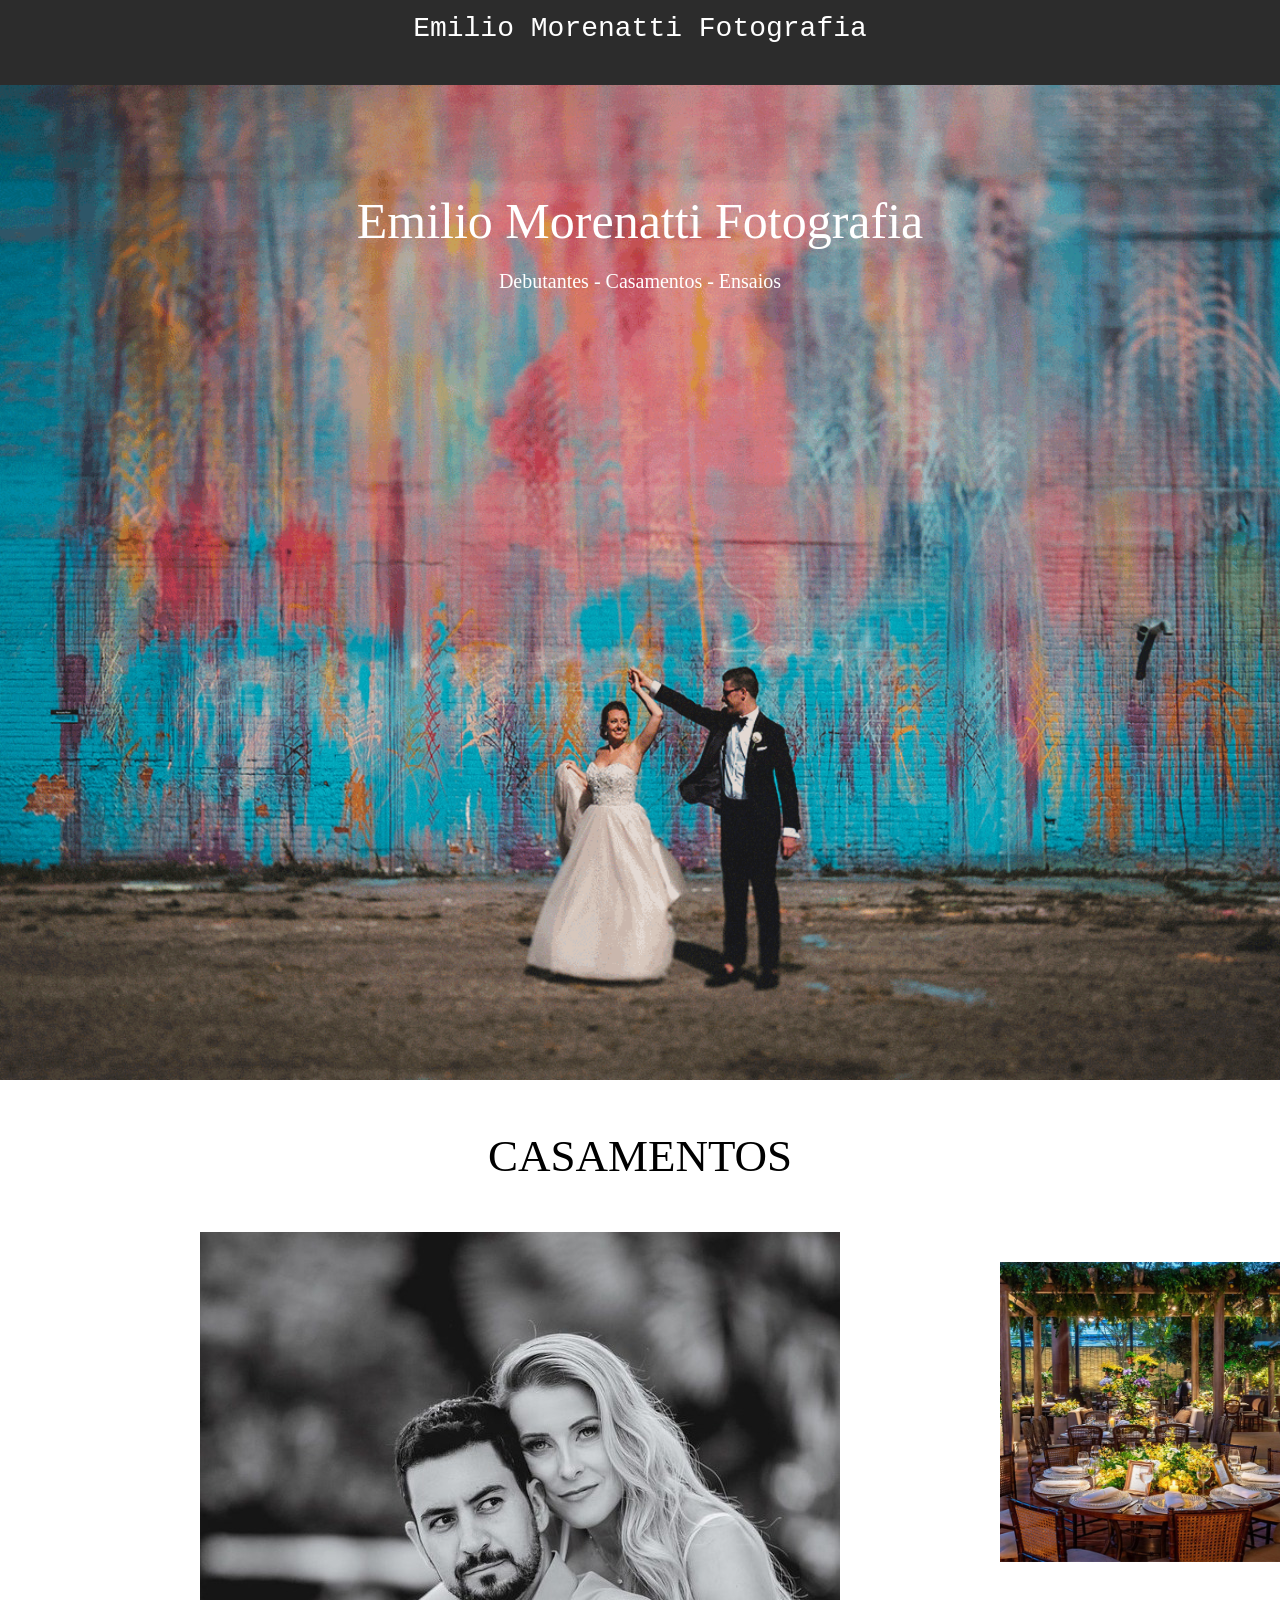
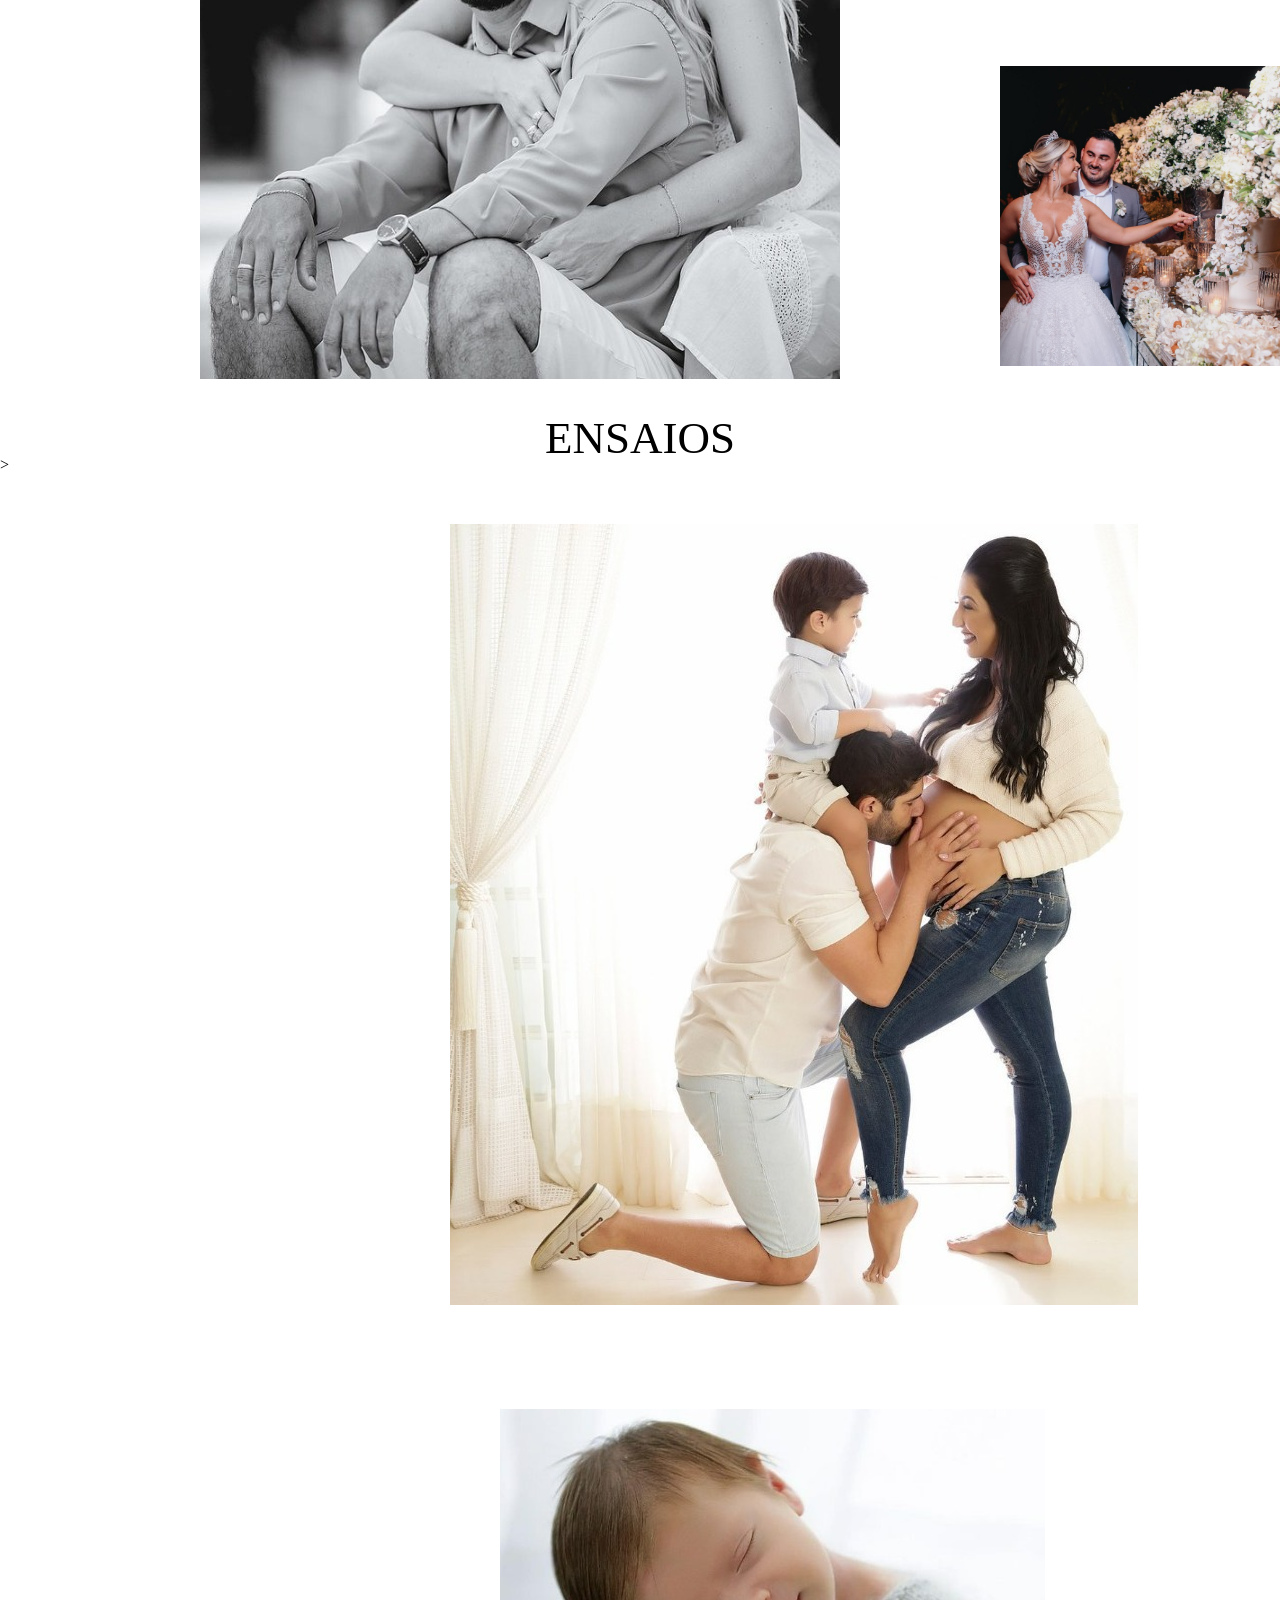
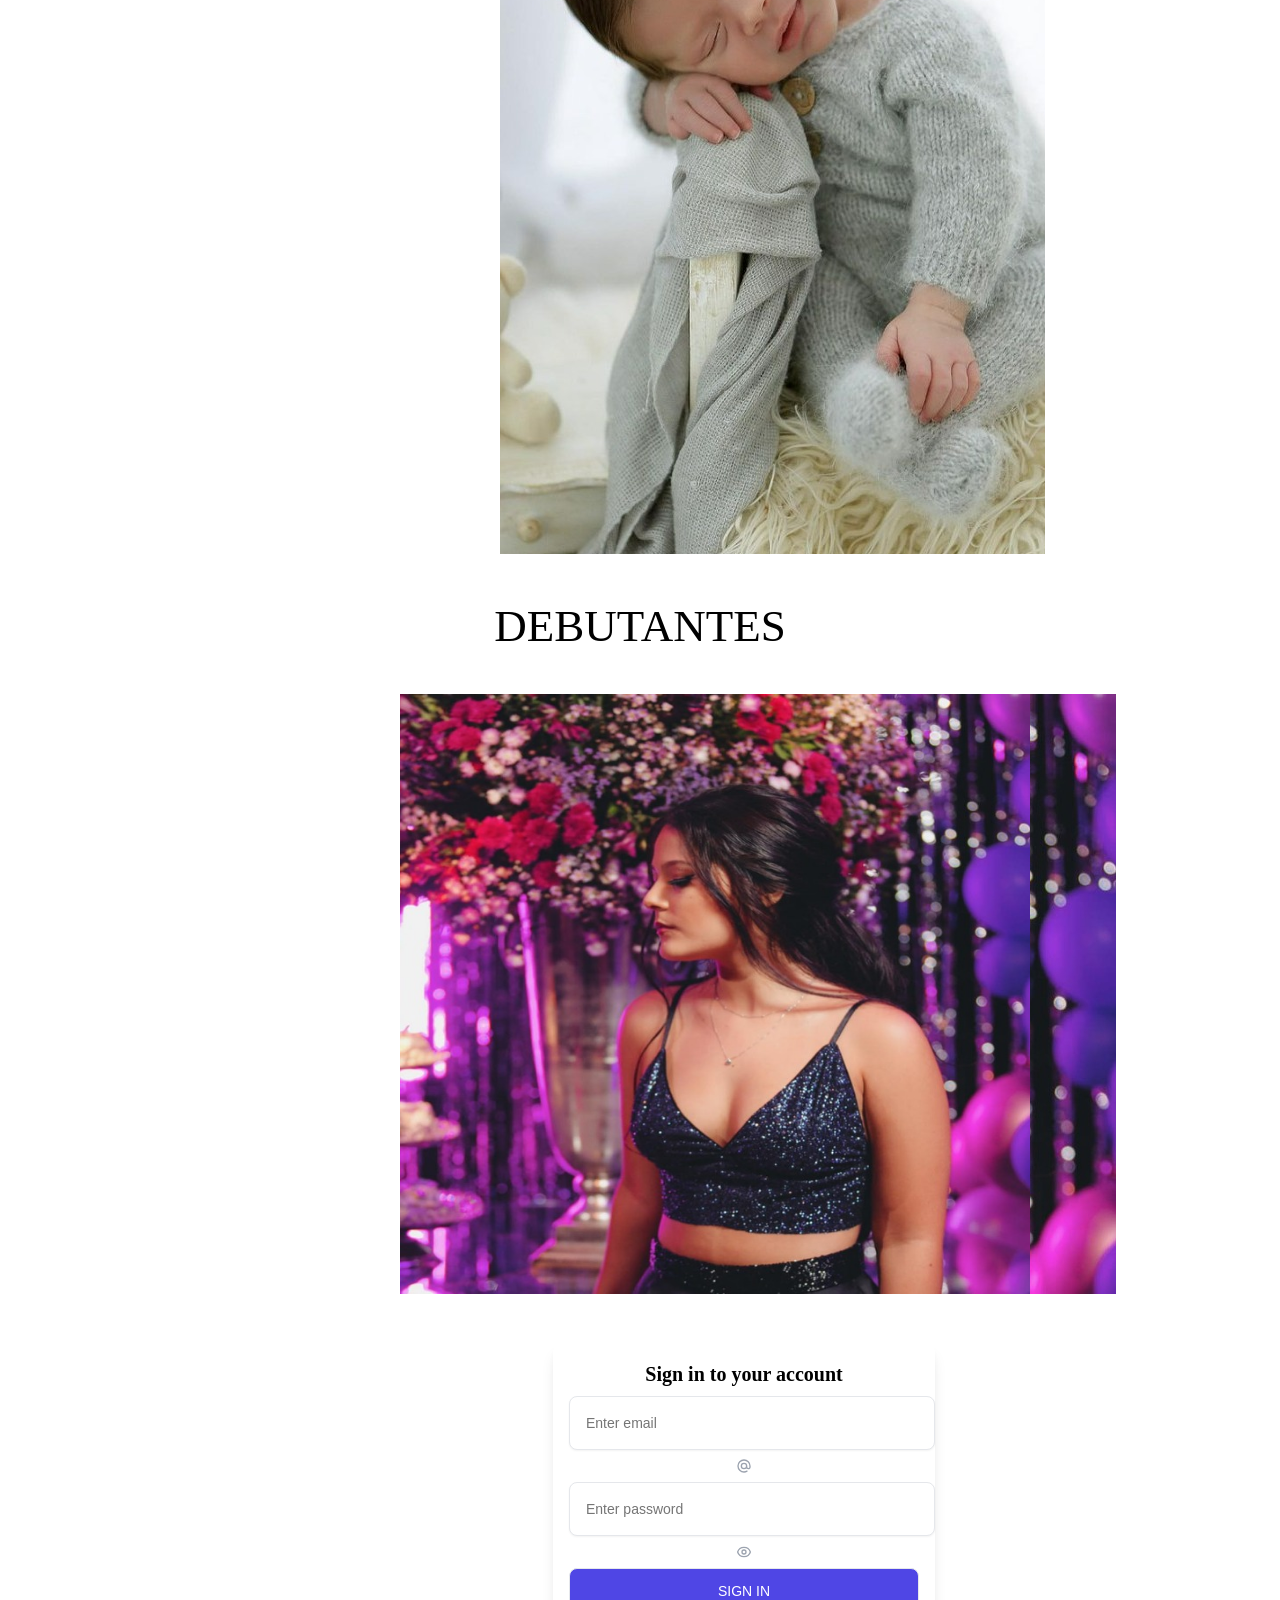
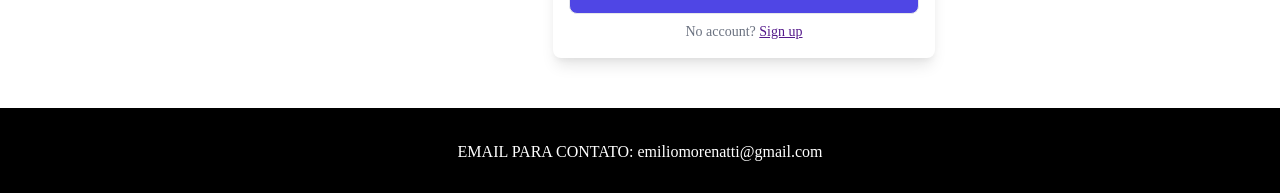
<file: index.html>
<!DOCTYPE html>
<html lang="pt-br">

<head>
    <meta charset="UTF-8">
    <meta http-equiv="X-UA-Compatible" content="IE=edge">
    <meta name="viewport" content="width=device-width, initial-scale=1.0">
    <link rel="stylesheet" href="styles/styles.css">
    <title>Document</title>
</head>
<header>
    <div id="cabecalho">
        <p id="nome">Emilio Morenatti Fotografia</p>
    </div>
</header>
<main>
    <div class="banner">
        <div>
            <p id="emilio">Emilio Morenatti Fotografia</p>
            <p id="debutantes">Debutantes - Casamentos - Ensaios</p>
        </div>
    </div>
    <p id="casamentos">CASAMENTOS</p>
    <div>
        <div id="umcasa">
            <figure>
                <img src="img/casamento1.jpeg" alt="">
            </figure>
        </div>
        <div id="casadois">
            <figure>
                <img src="img/casamento2.png" width="300px" height="300px" alt="">
            </figure>
        </div>
        <div id="casatres">
            <figure>
                <img src="img/casamento3.jpeg" width="300px" height="300px" alt="">
            </figure>
        </div>
    </div>
    <div>
    <p id="ensaios">ENSAIOS</p>>
    <div>
        <figure id="ensaio1">
            <img src="img/ensaio1.jpeg" alt="">
        </figure>
    </div>
    <figure id="ensaio2">
        <img src="img/ensaio2.jpeg" alt="">
    </figure>
</div>
    <p id="debu">DEBUTANTES</p>
    <figure id="debuimg">
        <img src="img/debutante.jpeg" width="630px" height="600px" alt="">
    </figure>

    <form class="form">
        <p class="form-title">Sign in to your account</p>
        <div class="input-container">
            <input placeholder="Enter email" type="email">
            <span>
                <svg stroke="currentColor" viewBox="0 0 24 24" fill="none" xmlns="http://www.w3.org/2000/svg">
                    <path
                        d="M16 12a4 4 0 10-8 0 4 4 0 008 0zm0 0v1.5a2.5 2.5 0 005 0V12a9 9 0 10-9 9m4.5-1.206a8.959 8.959 0 01-4.5 1.207"
                        stroke-width="2" stroke-linejoin="round" stroke-linecap="round"></path>
                </svg>
            </span>
        </div>
        <div class="input-container">
            <input placeholder="Enter password" type="password">

            <span>
                <svg stroke="currentColor" viewBox="0 0 24 24" fill="none" xmlns="http://www.w3.org/2000/svg">
                    <path d="M15 12a3 3 0 11-6 0 3 3 0 016 0z" stroke-width="2" stroke-linejoin="round"
                        stroke-linecap="round"></path>
                    <path
                        d="M2.458 12C3.732 7.943 7.523 5 12 5c4.478 0 8.268 2.943 9.542 7-1.274 4.057-5.064 7-9.542 7-4.477 0-8.268-2.943-9.542-7z"
                        stroke-width="2" stroke-linejoin="round" stroke-linecap="round"></path>
                </svg>
            </span>
        </div>
        <button class="submit" type="submit">
            Sign in
        </button>

        <p class="signup-link">
            No account?
            <a href="">Sign up</a>
        </p>
    </form>
    <div id="fim">
        <p id="contato">EMAIL PARA CONTATO: emiliomorenatti@gmail.com</p>
    </div>

</main>

<body>

</body>

</html>
</file>
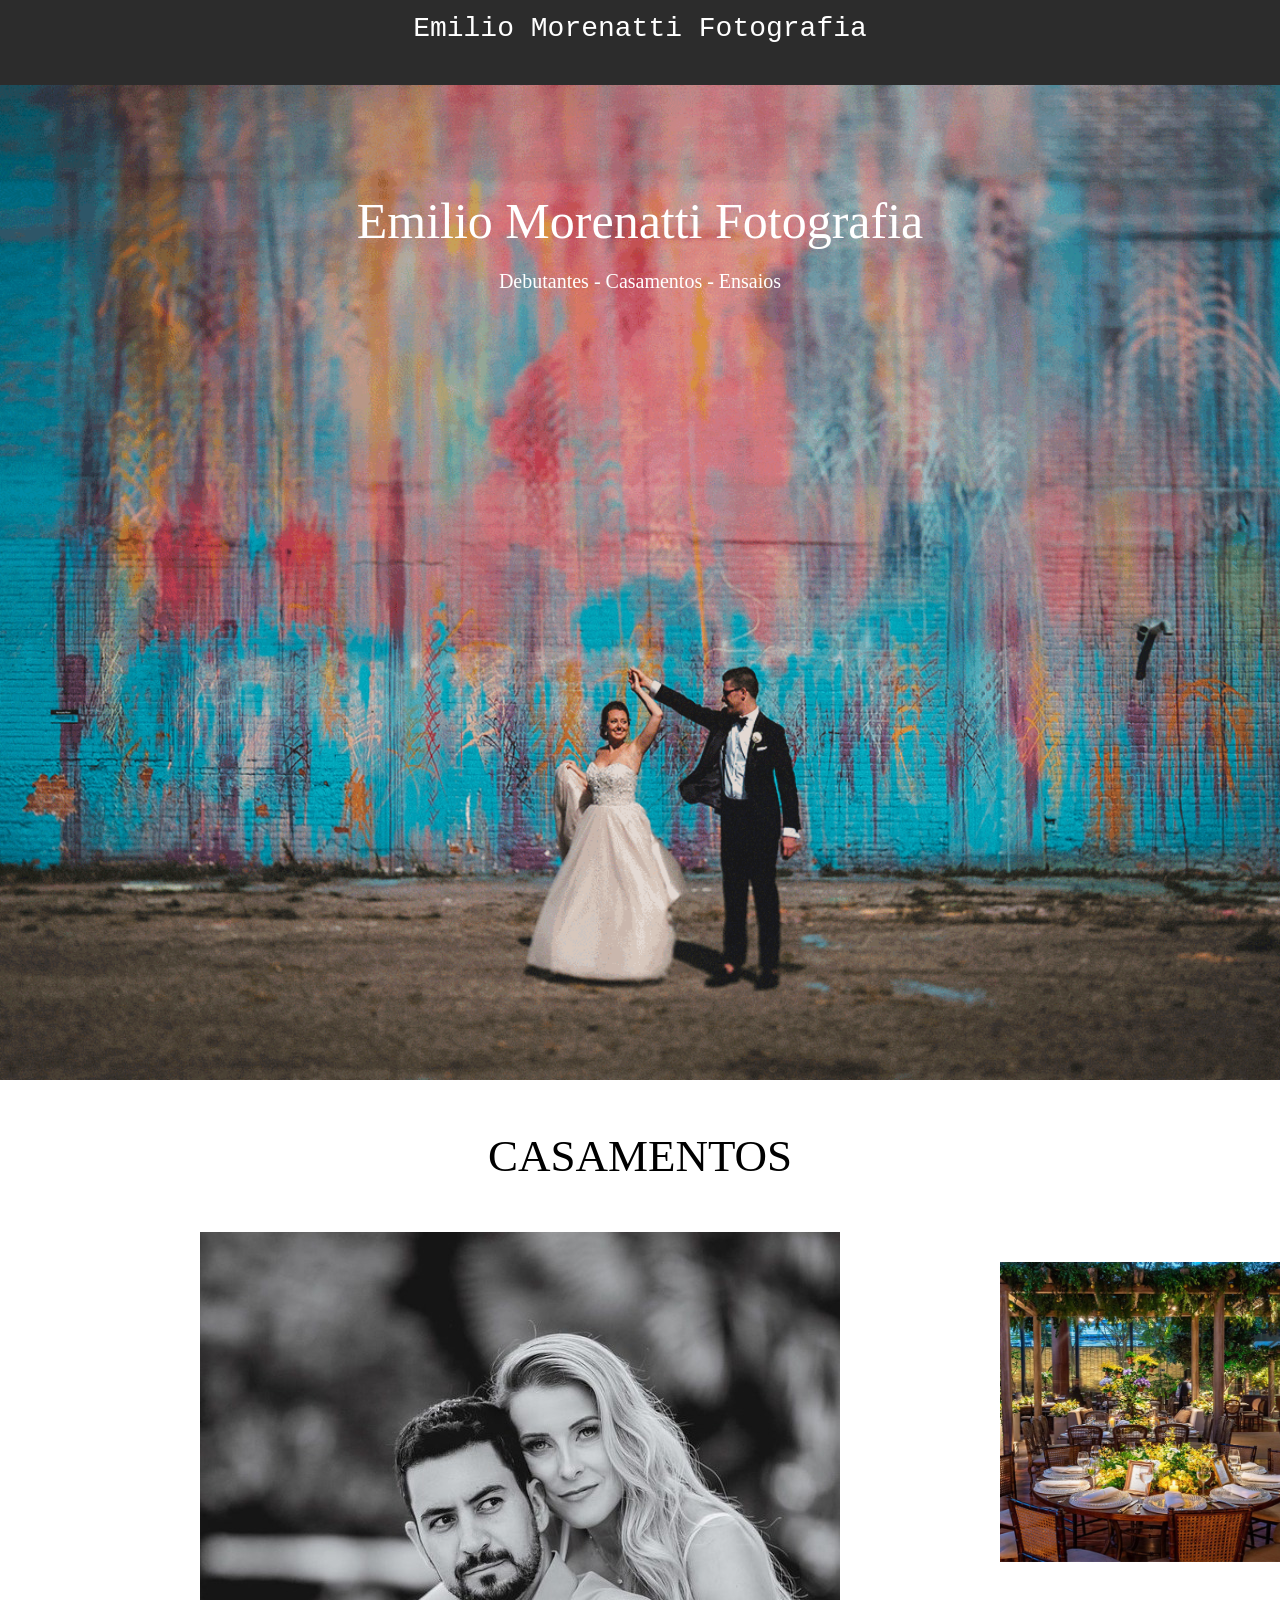
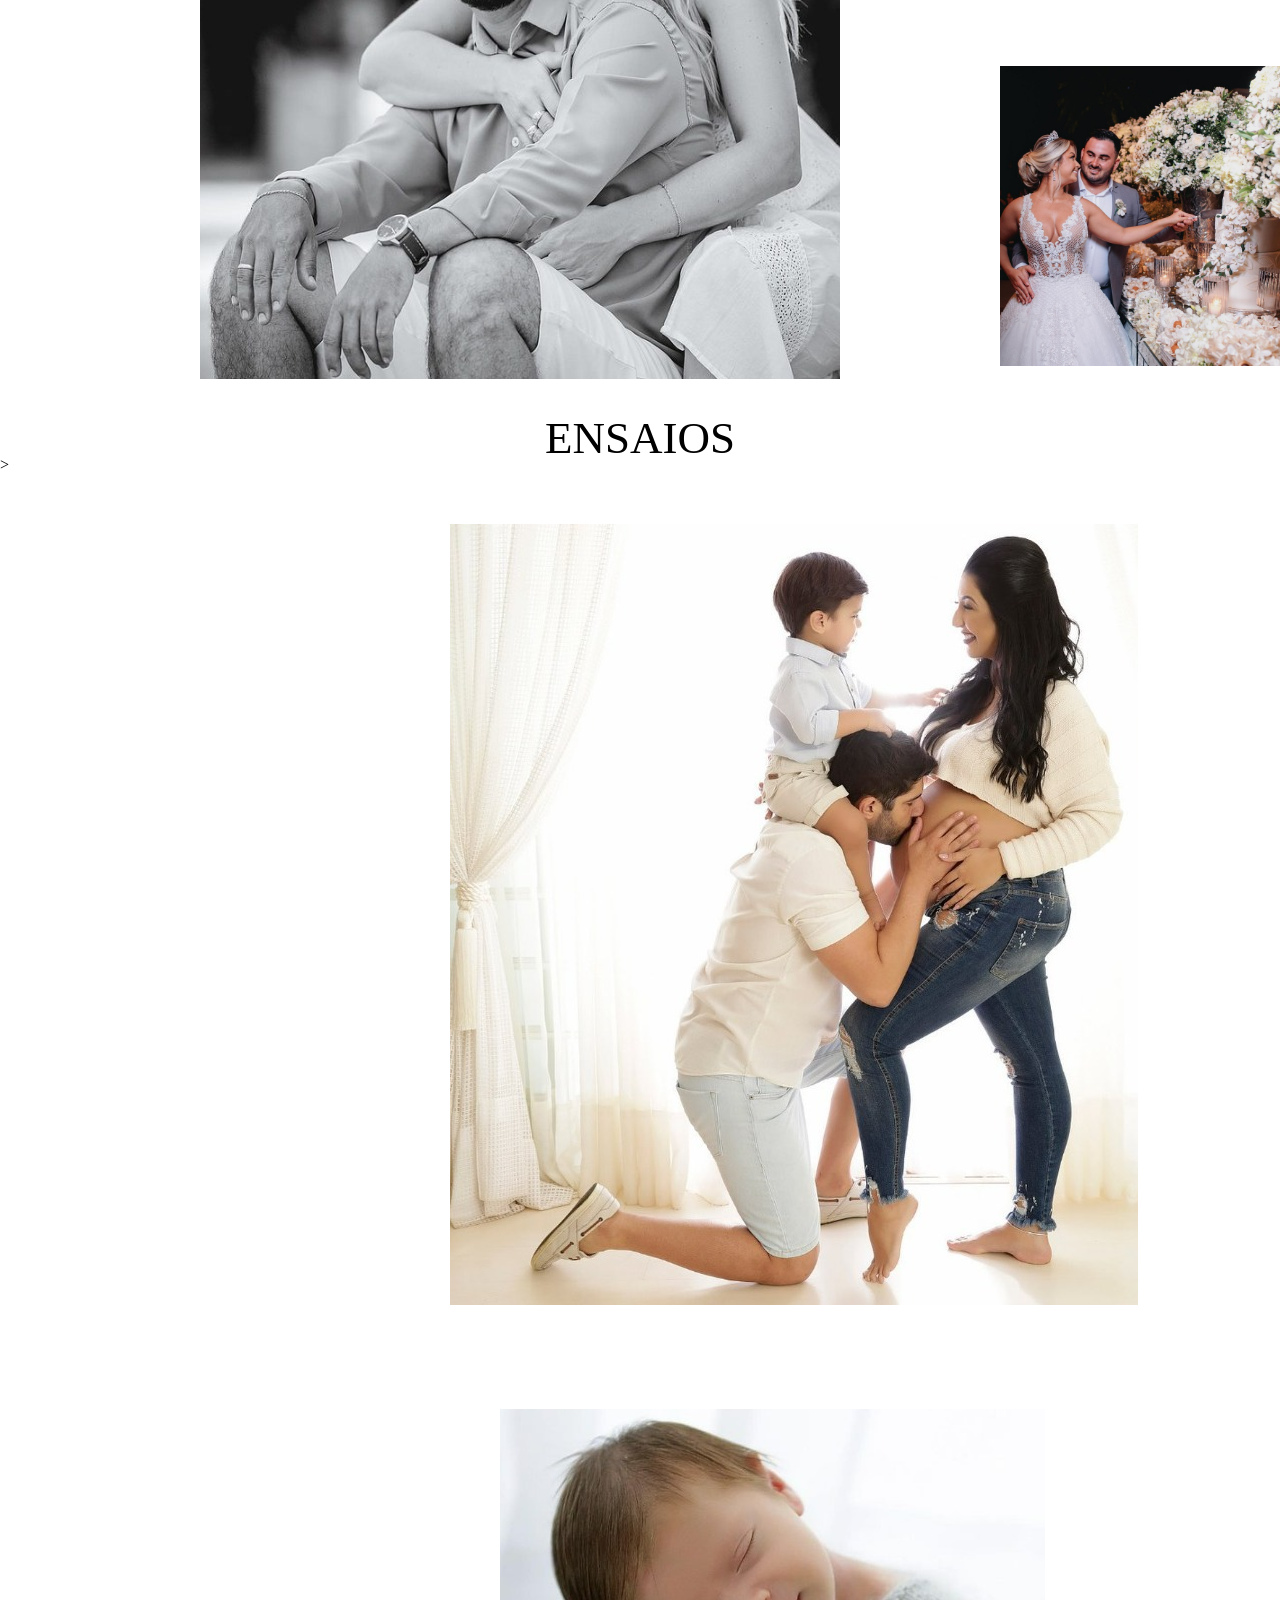
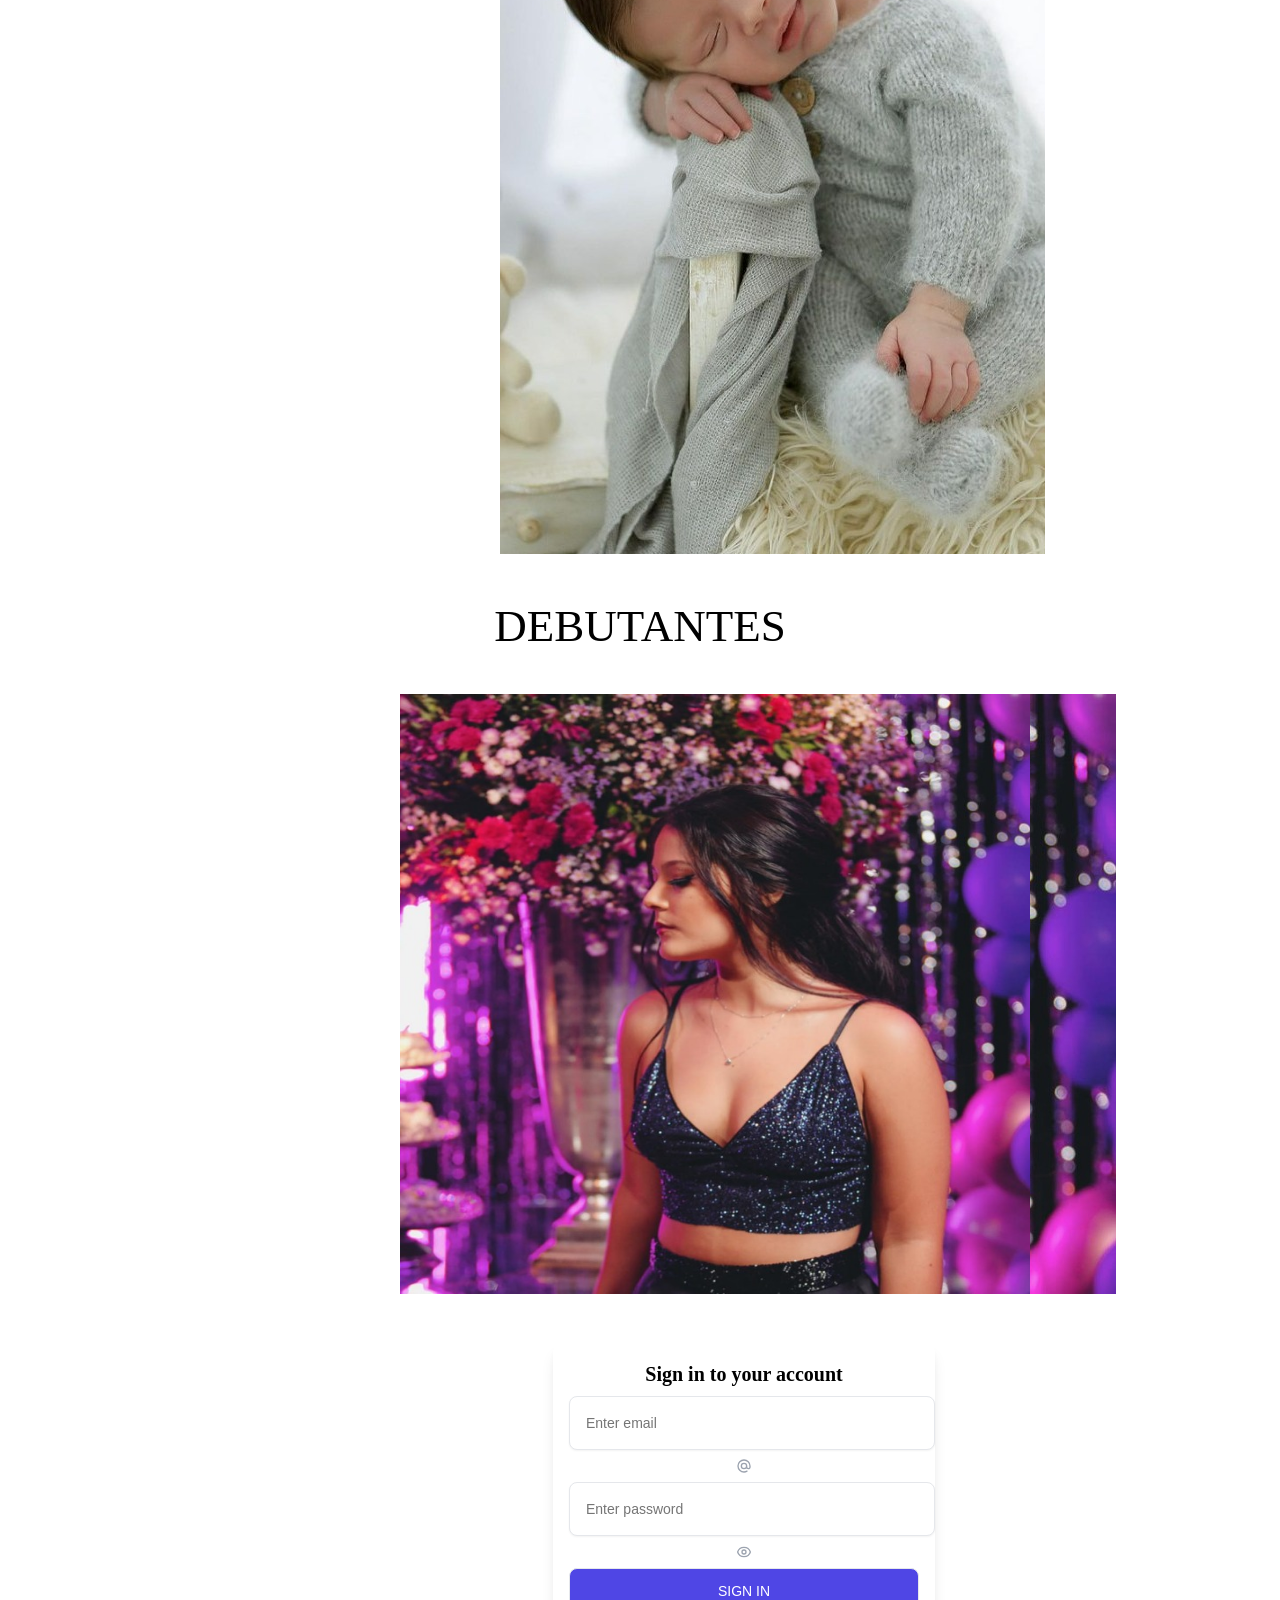
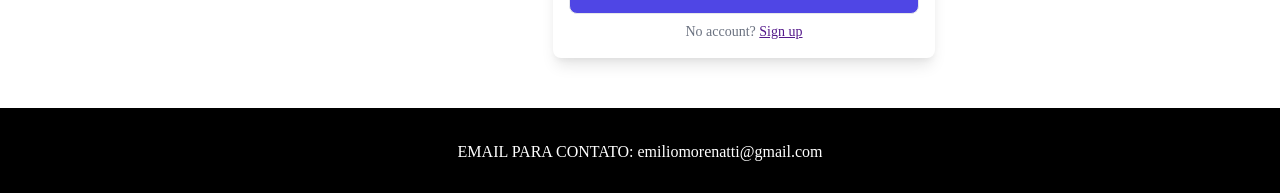
<file: assets/index.html>
<!DOCTYPE html>
<html lang="pt-br">

<head>
    <meta charset="UTF-8">
    <meta http-equiv="X-UA-Compatible" content="IE=edge">
    <meta name="viewport" content="width=device-width, initial-scale=1.0">
    <link rel="stylesheet" href="../assets/styles/styles.css">
    <title>Document</title>
</head>
<header>
    <div id="cabecalho">
        <p id="nome">Emilio Morenatti Fotografia</p>
    </div>
</header>
<main>
    <div class="banner">
        <div>
            <p id="emilio">Emilio Morenatti Fotografia</p>
            <p id="debutantes">Debutantes - Casamentos - Ensaios</p>
        </div>
    </div>
    <p id="casamentos">CASAMENTOS</p>
    <div>
        <div id="umcasa">
            <figure>
                <img src="../assets/img/casamento1.jpeg" alt="">
            </figure>
        </div>
        <div id="casadois">
            <figure>
                <img src="../assets/img/casamento2.png" width="300px" height="300px" alt="">
            </figure>
        </div>
        <div id="casatres">
            <figure>
                <img src="../assets/img/casamento3.jpeg" width="300px" height="300px" alt="">
            </figure>
        </div>
    </div>
    <div>
    <p id="ensaios">ENSAIOS</p>>
    <div>
        <figure id="ensaio1">
            <img src="../assets/img/ensaio1.jpeg" alt="">
        </figure>
    </div>
    <figure id="ensaio2">
        <img src="../assets/img/ensaio2.jpeg" alt="">
    </figure>
</div>
    <p id="debu">DEBUTANTES</p>
    <figure id="debuimg">
        <img src="../assets/img/debutante.jpeg" width="630px" height="600px" alt="">
    </figure>

    <form class="form">
        <p class="form-title">Sign in to your account</p>
        <div class="input-container">
            <input placeholder="Enter email" type="email">
            <span>
                <svg stroke="currentColor" viewBox="0 0 24 24" fill="none" xmlns="http://www.w3.org/2000/svg">
                    <path
                        d="M16 12a4 4 0 10-8 0 4 4 0 008 0zm0 0v1.5a2.5 2.5 0 005 0V12a9 9 0 10-9 9m4.5-1.206a8.959 8.959 0 01-4.5 1.207"
                        stroke-width="2" stroke-linejoin="round" stroke-linecap="round"></path>
                </svg>
            </span>
        </div>
        <div class="input-container">
            <input placeholder="Enter password" type="password">

            <span>
                <svg stroke="currentColor" viewBox="0 0 24 24" fill="none" xmlns="http://www.w3.org/2000/svg">
                    <path d="M15 12a3 3 0 11-6 0 3 3 0 016 0z" stroke-width="2" stroke-linejoin="round"
                        stroke-linecap="round"></path>
                    <path
                        d="M2.458 12C3.732 7.943 7.523 5 12 5c4.478 0 8.268 2.943 9.542 7-1.274 4.057-5.064 7-9.542 7-4.477 0-8.268-2.943-9.542-7z"
                        stroke-width="2" stroke-linejoin="round" stroke-linecap="round"></path>
                </svg>
            </span>
        </div>
        <button class="submit" type="submit">
            Sign in
        </button>

        <p class="signup-link">
            No account?
            <a href="">Sign up</a>
        </p>
    </form>
    <div id="fim">
        <p id="contato">EMAIL PARA CONTATO: emiliomorenatti@gmail.com</p>
    </div>

</main>

<body>

</body>

</html>
</file>
<file: styles/styles.css>
* {
    margin: 0;
    padding: 0;
}

#cabecalho {

    width: 100%;
    height: 85px;

    background: #2C2C2C;

}



#nome {


    text-align: center;
    font-family: 'Roboto Mono', monospace;
    font-size: 28px;
    line-height: 58px;


    color: #ffffff;

}


.banner {
    background-image: url(../img/b347e7104a14c3130d936ddca6599342.gif);
    background-size: cover;
    background-position: center bottom;
    height: 100vh;
    width: 100%;
    display: flex;
    /* align-items: center; */
    justify-content: center;
    /* margin-top: -11px; */
    padding-top: 95px;
}


#emilio {





    text-align: center;
    font-family: 'Moul';
    font-style: normal;
    font-weight: 400;
    font-size: 50px;
    line-height: 83px;

    color: #ffffff;

}


#debutantes {



    text-align: center;
    font-family: 'Moul';
    font-style: normal;
    font-weight: 400;
    font-size: 20px;
    line-height: 36px;

    color: #FFFFFF;

}




#casamentos {

    text-align: center;

    font-family: 'Moul';
    font-style: normal;
    font-weight: 400;
    font-size: 45px;
    margin-top: 50px;
    

    color: #000000;

}



#umcasa{

display: flex;
width: 100px;
height: 100px;
margin-left: 200px;
margin-top: 50px;
    

    
    

    
 
    
    
    
    
    
    }


    #casadois{

    display: flex;
    margin-left: 1000px;
    margin-top: -70px;
    
    
    

    }



    #casatres{

    display: flex;
    margin-left: 1000px;
    margin-top: 100px;
    


    }





#ensaios {

    margin-top: 50px;
    text-align: center;
    font-family: 'Moul';
    font-style: normal;
    font-weight: 400;
    font-size: 45px;
    line-height: 36px;

    color: #000000;

}



#ensaio1 {



    
    
    margin-top: 50px;
    background: url(../img/ensaio1.jpeg);
    background-repeat: no-repeat;
    margin-left: 450px;



}




#ensaio2 {





    
    background: url(../img/ensaio2.jpeg);
    background-repeat: no-repeat;
    margin-left: 500px;
    margin-top: 100px;
    



}



#debu {


    margin-top: 50px;
    text-align: center;
    font-family: 'Moul';
    font-style: normal;
    font-weight: 400;
    font-size: 45px;
    line-height: 36px;

    color: #000000;

}


#debuimg {





    display: flex;
    margin-top: 50px;
    background: url(../img/debutante.jpeg);
    background-repeat: no-repeat;
    margin-left: 400px;



}



.form {
    margin-top: 50px;
    margin-left: 553px;
    background-color: #fff;
    display: block;
    padding: 1rem;
    max-width: 350px;
    border-radius: 0.5rem;
    box-shadow: 0 10px 15px -3px rgba(0, 0, 0, 0.1), 0 4px 6px -2px rgba(0, 0, 0, 0.05);
}

.form-title {
    font-size: 1.25rem;
    line-height: 1.75rem;
    font-weight: 600;
    text-align: center;
    color: #000;
}

.input-container {
    position: relative;
}

.input-container input,
.form button {
    outline: none;
    border: 1px solid #e5e7eb;
    margin: 8px 0;
}

.input-container input {
    background-color: #fff;
    padding: 1rem;
    padding-right: 3rem;
    font-size: 0.875rem;
    line-height: 1.25rem;
    width: 300px;
    border-radius: 0.5rem;
    box-shadow: 0 1px 2px 0 rgba(0, 0, 0, 0.05);
}

.input-container span {
    display: grid;

    top: 0;
    bottom: 0;
    right: 0;
    padding-left: 1rem;
    padding-right: 1rem;
    place-content: center;
}

.input-container span svg {
    color: #9CA3AF;
    width: 1rem;
    height: 1rem;
}

.submit {
    display: block;
    padding-top: 0.75rem;
    padding-bottom: 0.75rem;
    padding-left: 1.25rem;
    padding-right: 1.25rem;
    background-color: #4F46E5;
    color: #ffffff;
    font-size: 0.875rem;
    line-height: 1.25rem;
    font-weight: 500;
    width: 100%;
    border-radius: 0.5rem;
    text-transform: uppercase;
}

.signup-link {
    color: #6B7280;
    font-size: 0.875rem;
    line-height: 1.25rem;
    text-align: center;
}

.signup-link a {
    text-decoration: underline;
}


#gifizin{

display: flex;
width: 100%;
height: 100%;
background-image: url(../img/b347e7104a14c3130d936ddca6599342.gif);


}



#fim{
position: absolute;
background: #000;
width: 100%;
height: 85px;
margin-top: 50px;



}


#contato{

color: #fff;
text-align: center;
margin-top: 35px;


}
</file>
<file: assets/styles/styles.css>
* {
    margin: 0;
    padding: 0;
}

#cabecalho {

    width: 100%;
    height: 85px;

    background: #2C2C2C;

}



#nome {


    text-align: center;
    font-family: 'Roboto Mono', monospace;
    font-size: 28px;
    line-height: 58px;


    color: #ffffff;

}


.banner {
    background-image: url(../img/b347e7104a14c3130d936ddca6599342.gif);
    background-size: cover;
    background-position: center bottom;
    height: 100vh;
    width: 100%;
    display: flex;
    /* align-items: center; */
    justify-content: center;
    /* margin-top: -11px; */
    padding-top: 95px;
}


#emilio {





    text-align: center;
    font-family: 'Moul';
    font-style: normal;
    font-weight: 400;
    font-size: 50px;
    line-height: 83px;

    color: #ffffff;

}


#debutantes {



    text-align: center;
    font-family: 'Moul';
    font-style: normal;
    font-weight: 400;
    font-size: 20px;
    line-height: 36px;

    color: #FFFFFF;

}




#casamentos {

    text-align: center;

    font-family: 'Moul';
    font-style: normal;
    font-weight: 400;
    font-size: 45px;
    margin-top: 50px;
    

    color: #000000;

}



#umcasa{

display: flex;
width: 100px;
height: 100px;
margin-left: 200px;
margin-top: 50px;
    

    
    

    
 
    
    
    
    
    
    }


    #casadois{

    display: flex;
    margin-left: 1000px;
    margin-top: -70px;
    
    
    

    }



    #casatres{

    display: flex;
    margin-left: 1000px;
    margin-top: 100px;
    


    }





#ensaios {

    margin-top: 50px;
    text-align: center;
    font-family: 'Moul';
    font-style: normal;
    font-weight: 400;
    font-size: 45px;
    line-height: 36px;

    color: #000000;

}



#ensaio1 {



    
    
    margin-top: 50px;
    background: url(../img/ensaio1.jpeg);
    background-repeat: no-repeat;
    margin-left: 450px;



}




#ensaio2 {





    
    background: url(../img/ensaio2.jpeg);
    background-repeat: no-repeat;
    margin-left: 500px;
    margin-top: 100px;
    



}



#debu {


    margin-top: 50px;
    text-align: center;
    font-family: 'Moul';
    font-style: normal;
    font-weight: 400;
    font-size: 45px;
    line-height: 36px;

    color: #000000;

}


#debuimg {





    display: flex;
    margin-top: 50px;
    background: url(../img/debutante.jpeg);
    background-repeat: no-repeat;
    margin-left: 400px;



}



.form {
    margin-top: 50px;
    margin-left: 553px;
    background-color: #fff;
    display: block;
    padding: 1rem;
    max-width: 350px;
    border-radius: 0.5rem;
    box-shadow: 0 10px 15px -3px rgba(0, 0, 0, 0.1), 0 4px 6px -2px rgba(0, 0, 0, 0.05);
}

.form-title {
    font-size: 1.25rem;
    line-height: 1.75rem;
    font-weight: 600;
    text-align: center;
    color: #000;
}

.input-container {
    position: relative;
}

.input-container input,
.form button {
    outline: none;
    border: 1px solid #e5e7eb;
    margin: 8px 0;
}

.input-container input {
    background-color: #fff;
    padding: 1rem;
    padding-right: 3rem;
    font-size: 0.875rem;
    line-height: 1.25rem;
    width: 300px;
    border-radius: 0.5rem;
    box-shadow: 0 1px 2px 0 rgba(0, 0, 0, 0.05);
}

.input-container span {
    display: grid;

    top: 0;
    bottom: 0;
    right: 0;
    padding-left: 1rem;
    padding-right: 1rem;
    place-content: center;
}

.input-container span svg {
    color: #9CA3AF;
    width: 1rem;
    height: 1rem;
}

.submit {
    display: block;
    padding-top: 0.75rem;
    padding-bottom: 0.75rem;
    padding-left: 1.25rem;
    padding-right: 1.25rem;
    background-color: #4F46E5;
    color: #ffffff;
    font-size: 0.875rem;
    line-height: 1.25rem;
    font-weight: 500;
    width: 100%;
    border-radius: 0.5rem;
    text-transform: uppercase;
}

.signup-link {
    color: #6B7280;
    font-size: 0.875rem;
    line-height: 1.25rem;
    text-align: center;
}

.signup-link a {
    text-decoration: underline;
}


#gifizin{

display: flex;
width: 100%;
height: 100%;
background-image: url(../img/b347e7104a14c3130d936ddca6599342.gif);


}



#fim{
position: absolute;
background: #000;
width: 100%;
height: 85px;
margin-top: 50px;



}


#contato{

color: #fff;
text-align: center;
margin-top: 35px;


}
</file>
